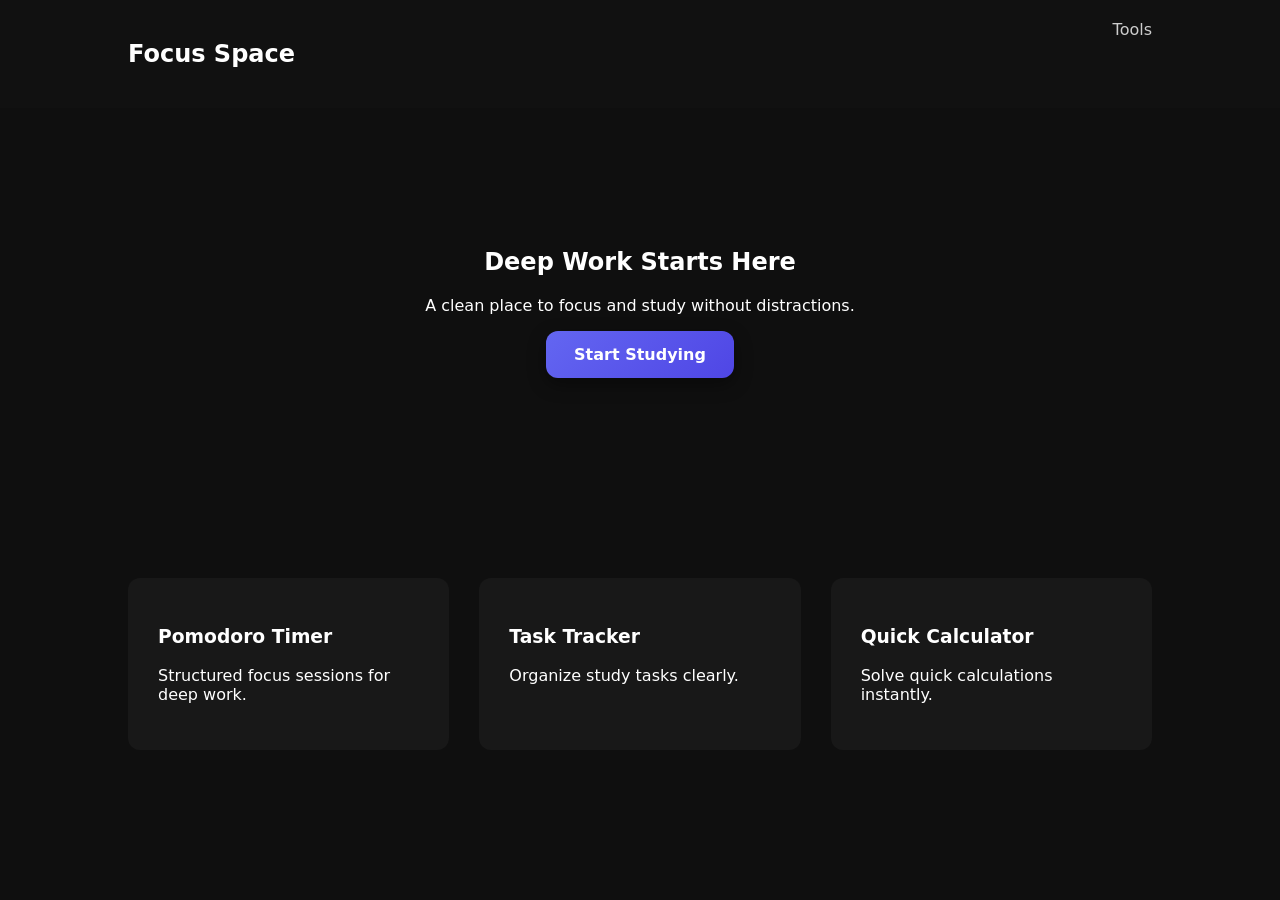
<file: index.html>
<!DOCTYPE html>
<html>
<head>
<title>Focus Space</title>
<link rel="stylesheet" href="style.css">
</head>

<body>

<nav>
<h2>Focus Space</h2>
<a href="tools.html">Tools</a>
</nav>

<section class="hero">

<h1>Deep Work Starts Here</h1>
<p>A clean place to focus and study without distractions.</p>

<a class="btn" href="tools.html">Start Studying</a>

</section>

<section class="features">

<div class="card">
<h3>Pomodoro Timer</h3>
<p>Structured focus sessions for deep work.</p>
</div>

<div class="card">
<h3>Task Tracker</h3>
<p>Organize study tasks clearly.</p>
</div>

<div class="card">
<h3>Quick Calculator</h3>
<p>Solve quick calculations instantly.</p>
</div>

</section>

</body>
</html>
</file>
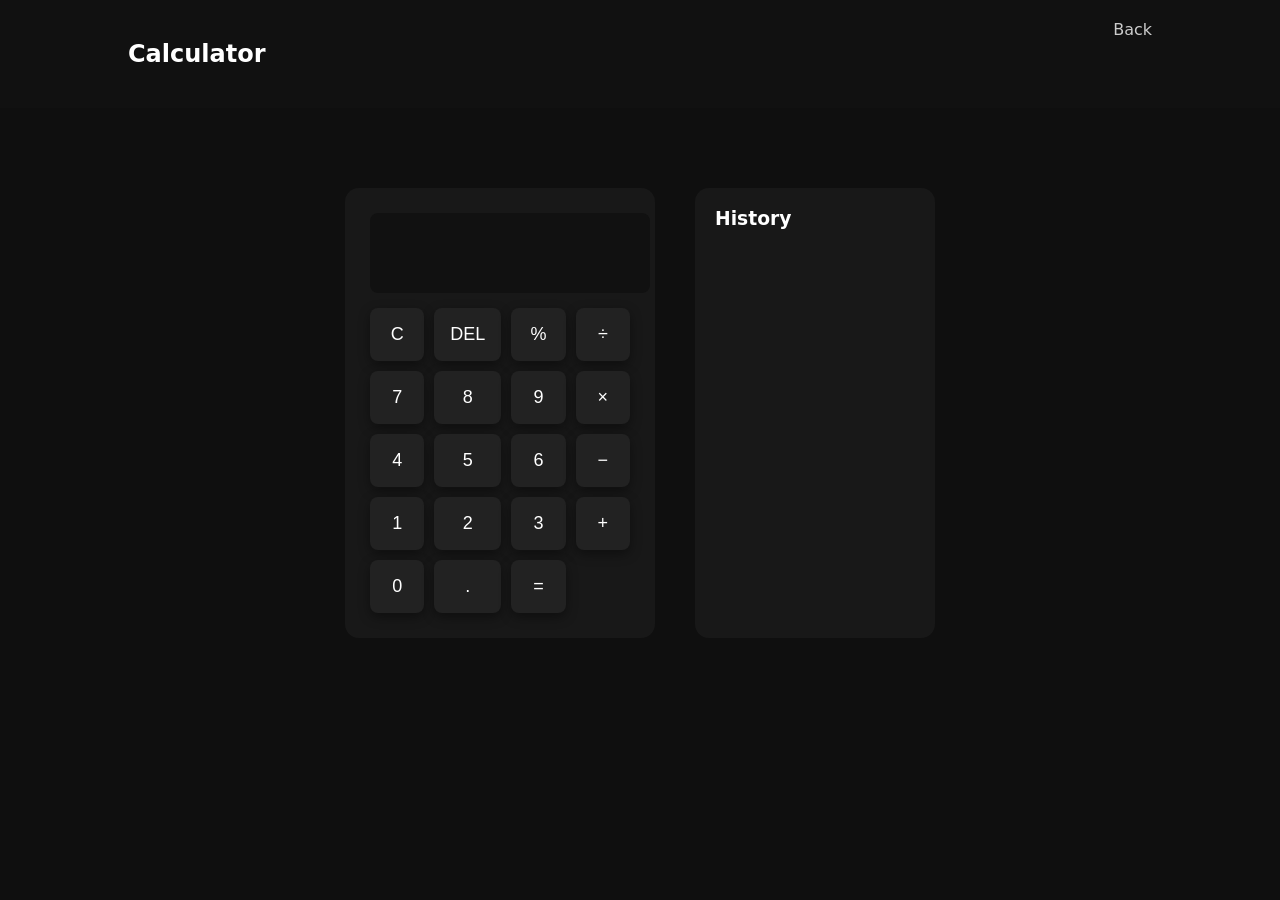
<file: calculator.html>
<!DOCTYPE html>
<html>
<head>
<title>Calculator</title>
<link rel="stylesheet" href="style.css">

<style>

.calc-container{
display:flex;
justify-content:center;
margin-top:80px;
gap:40px;
}

.calculator{
background:#181818;
padding:25px;
border-radius:14px;
width:260px;
}

#display{
width:100%;
height:60px;
font-size:26px;
text-align:right;
padding:10px;
border:none;
background:#111;
color:white;
margin-bottom:15px;
border-radius:8px;
}

.buttons{
display:grid;
grid-template-columns:repeat(4,1fr);
gap:10px;
}

.buttons button{
padding:16px;
font-size:18px;
border:none;
border-radius:8px;
background:#222;
color:white;
cursor:pointer;
}

.buttons button:hover{
background:#333;
}

.operator{
background:#2c2c2c;
}

.equal{
background:#4caf50;
}

.clear{
background:#e53935;
}

.history{
width:200px;
background:#181818;
padding:20px;
border-radius:14px;
}

.history h3{
margin-top:0;
}

.history p{
color:#aaa;
font-size:14px;
}

</style>

</head>

<body>

<nav>
<h2>Calculator</h2>
<a href="tools.html">Back</a>
</nav>

<div class="calc-container">

<div class="calculator">

<input id="display" readonly>

<div class="buttons">

<button class="clear" onclick="clearDisplay()">C</button>
<button onclick="deleteLast()">DEL</button>
<button onclick="append('%')">%</button>
<button class="operator" onclick="append('/')">÷</button>

<button onclick="append('7')">7</button>
<button onclick="append('8')">8</button>
<button onclick="append('9')">9</button>
<button class="operator" onclick="append('*')">×</button>

<button onclick="append('4')">4</button>
<button onclick="append('5')">5</button>
<button onclick="append('6')">6</button>
<button class="operator" onclick="append('-')">−</button>

<button onclick="append('1')">1</button>
<button onclick="append('2')">2</button>
<button onclick="append('3')">3</button>
<button class="operator" onclick="append('+')">+</button>

<button onclick="append('0')">0</button>
<button onclick="append('.')">.</button>
<button class="equal" onclick="calculate()">=</button>

</div>

</div>

<div class="history">

<h3>History</h3>

<div id="historyList"></div>

</div>

</div>

<script>

let display=document.getElementById("display")

function append(val){
display.value+=val
}

function clearDisplay(){
display.value=""
}

function deleteLast(){
display.value=display.value.slice(0,-1)
}

function calculate(){

try{

let exp=display.value

let result=eval(exp)

display.value=result

let history=document.getElementById("historyList")

let p=document.createElement("p")

p.innerText=exp+" = "+result

history.prepend(p)

}

catch{

display.value="Error"

}

}

document.addEventListener("keydown",function(e){

if(!isNaN(e.key) || "+-*/.%".includes(e.key)){
append(e.key)
}

if(e.key==="Enter"){
calculate()
}

if(e.key==="Backspace"){
deleteLast()
}

})

</script>

</body>
</html>
</file>
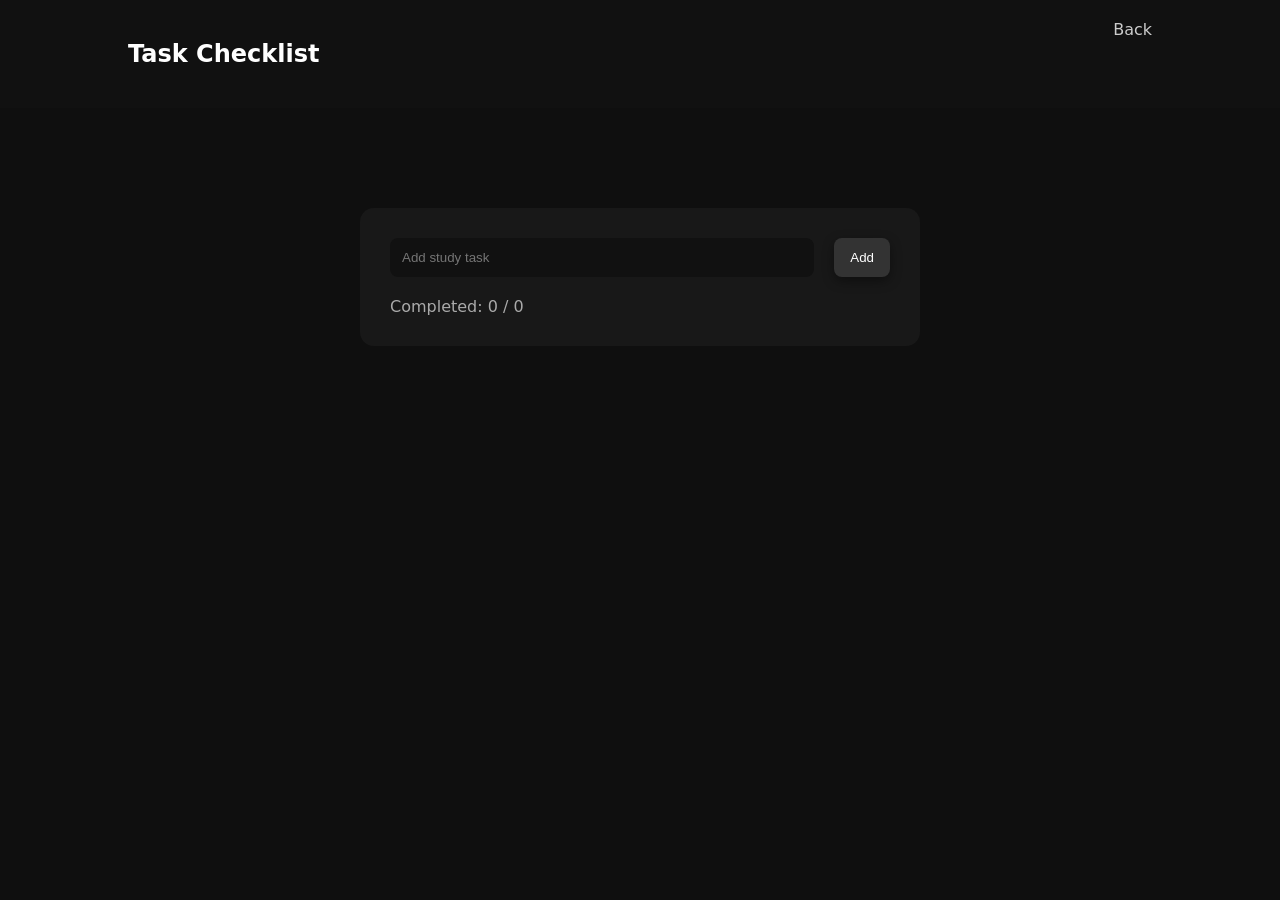
<file: checklist.html>
<!DOCTYPE html>
<html>
<head>
<title>Task Checklist</title>
<link rel="stylesheet" href="style.css">

<style>

.task-container{
max-width:500px;
margin:100px auto;
background:#181818;
padding:30px;
border-radius:14px;
}

.task-input{
display:flex;
gap:10px;
margin-bottom:20px;
}

.task-input input{
flex:1;
padding:12px;
border:none;
border-radius:8px;
background:#111;
color:white;
}

.task-input button{
padding:12px 16px;
border:none;
border-radius:8px;
background:#333;
color:white;
cursor:pointer;
}

.task-input button:hover{
background:#444;
}

ul{
list-style:none;
padding:0;
}

li{
display:flex;
align-items:center;
justify-content:space-between;
padding:10px;
border-bottom:1px solid #222;
}

.task-left{
display:flex;
align-items:center;
gap:10px;
}

.completed{
text-decoration:line-through;
color:#777;
}

.delete-btn{
background:#e53935;
border:none;
padding:6px 10px;
border-radius:6px;
color:white;
cursor:pointer;
}

.stats{
margin-top:15px;
color:#aaa;
}

</style>

</head>

<body>

<nav>
<h2>Task Checklist</h2>
<a href="tools.html">Back</a>
</nav>

<div class="task-container">

<div class="task-input">

<input id="taskInput" placeholder="Add study task">

<button onclick="addTask()">Add</button>

</div>

<ul id="taskList"></ul>

<div class="stats">

Completed: <span id="done">0</span> /
<span id="total">0</span>

</div>

</div>

<script>

let tasks = JSON.parse(localStorage.getItem("tasks")) || []

function save(){
localStorage.setItem("tasks",JSON.stringify(tasks))
}

function render(){

let list=document.getElementById("taskList")
list.innerHTML=""

let done=0

tasks.forEach((task,index)=>{

let li=document.createElement("li")

let left=document.createElement("div")
left.className="task-left"

let checkbox=document.createElement("input")
checkbox.type="checkbox"
checkbox.checked=task.done

checkbox.onchange=function(){
tasks[index].done=checkbox.checked
save()
render()
}

let text=document.createElement("span")
text.innerText=task.text

if(task.done){
text.classList.add("completed")
done++
}

left.appendChild(checkbox)
left.appendChild(text)

let del=document.createElement("button")
del.innerText="X"
del.className="delete-btn"

del.onclick=function(){
tasks.splice(index,1)
save()
render()
}

li.appendChild(left)
li.appendChild(del)

list.appendChild(li)

})

document.getElementById("done").innerText=done
document.getElementById("total").innerText=tasks.length

}

function addTask(){

let input=document.getElementById("taskInput")

if(input.value.trim()==="") return

tasks.push({
text:input.value,
done:false
})

input.value=""

save()
render()

}

document.getElementById("taskInput")
.addEventListener("keypress",function(e){

if(e.key==="Enter"){
addTask()
}

})

render()

</script>

</body>
</html>
</file>
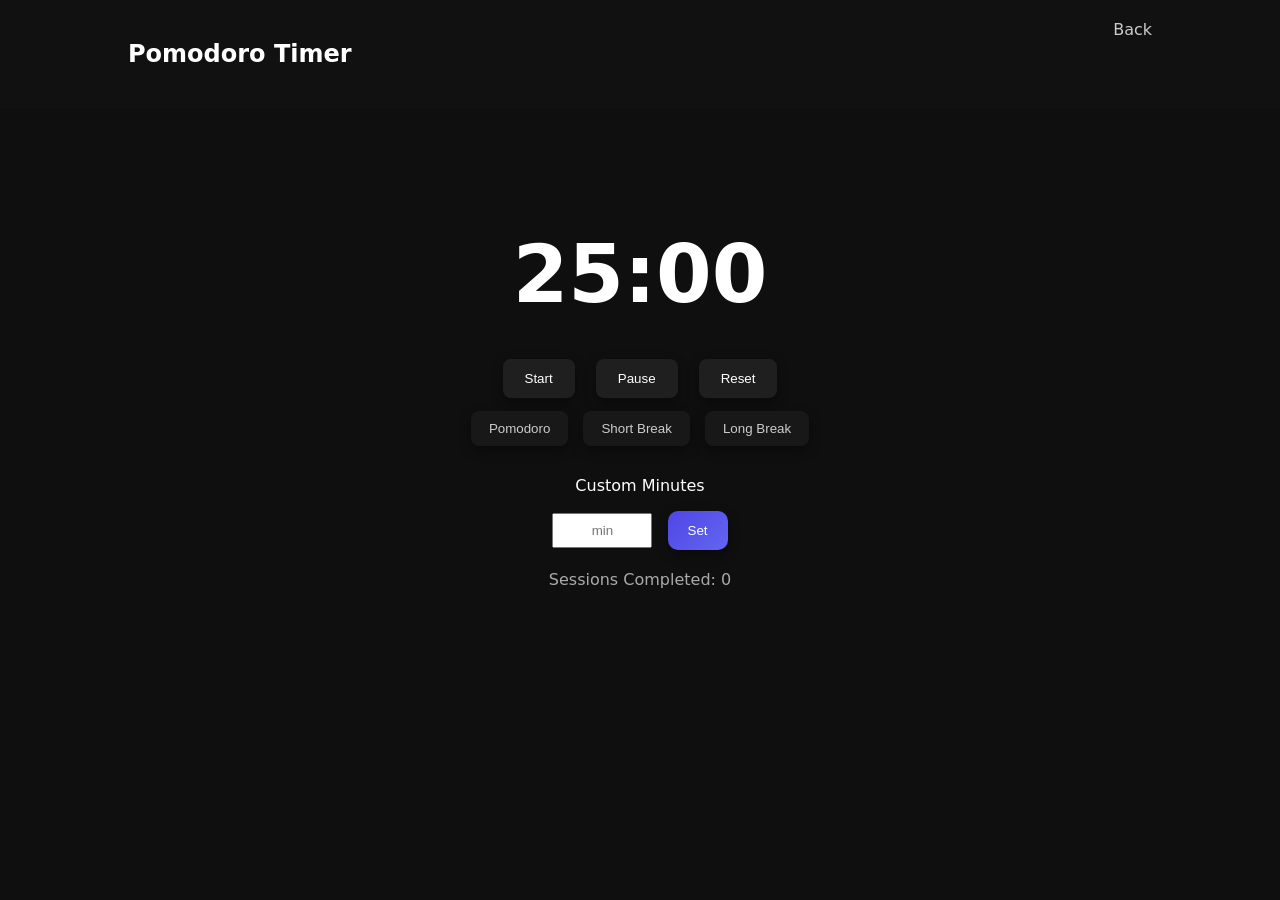
<file: pomodoro.html>
<!DOCTYPE html>
<html>
<head>
<title>Pomodoro Timer</title>
<link rel="stylesheet" href="style.css">

<style>

.timer-container{
text-align:center;
margin-top:120px;
}

#time{
font-size:80px;
margin:30px 0;
}

.controls button{
padding:12px 22px;
margin:8px;
border:none;
border-radius:8px;
background:#1f1f1f;
color:white;
cursor:pointer;
}

.controls button:hover{
background:#333;
}

.mode-buttons button{
padding:10px 18px;
margin:5px;
border:none;
border-radius:8px;
background:#181818;
color:#ccc;
cursor:pointer;
}

.mode-buttons button:hover{
background:#2a2a2a;
}

.custom{
margin-top:25px;
}

input{
padding:8px;
width:80px;
text-align:center;
}

.sessions{
margin-top:20px;
color:#aaa;
}

</style>

</head>

<body>

<nav>
<h2>Pomodoro Timer</h2>
<a href="tools.html">Back</a>
</nav>

<div class="timer-container">

<h1 id="time">25:00</h1>

<div class="controls">
<button onclick="start()">Start</button>
<button onclick="pause()">Pause</button>
<button onclick="reset()">Reset</button>
</div>

<div class="mode-buttons">

<button onclick="setMode(25)">Pomodoro</button>
<button onclick="setMode(5)">Short Break</button>
<button onclick="setMode(15)">Long Break</button>

</div>

<div class="custom">

<p>Custom Minutes</p>

<input id="customInput" placeholder="min">

<button onclick="setCustom()">Set</button>

</div>

<div class="sessions">

Sessions Completed: <span id="sessions">0</span>

</div>

</div>

<script>

let time=1500
let timer=null
let running=false
let sessions=0

function updateDisplay(){

let m=Math.floor(time/60)
let s=time%60

document.getElementById("time").innerText=
m+":"+(s<10?"0":"")+s

}

function start(){

if(running) return

running=true

timer=setInterval(function(){

if(time<=0){

clearInterval(timer)

running=false

sessions++

document.getElementById("sessions").innerText=sessions

alert("Session Complete")

return

}

time--

updateDisplay()

},1000)

}

function pause(){

clearInterval(timer)

running=false

}

function reset(){

pause()

time=1500

updateDisplay()

}

function setMode(minutes){

pause()

time=minutes*60

updateDisplay()

}

function setCustom(){

let mins=document.getElementById("customInput").value

if(mins>0){

pause()

time=mins*60

updateDisplay()

}

}

updateDisplay()

</script>

</body>
</html>
</file>
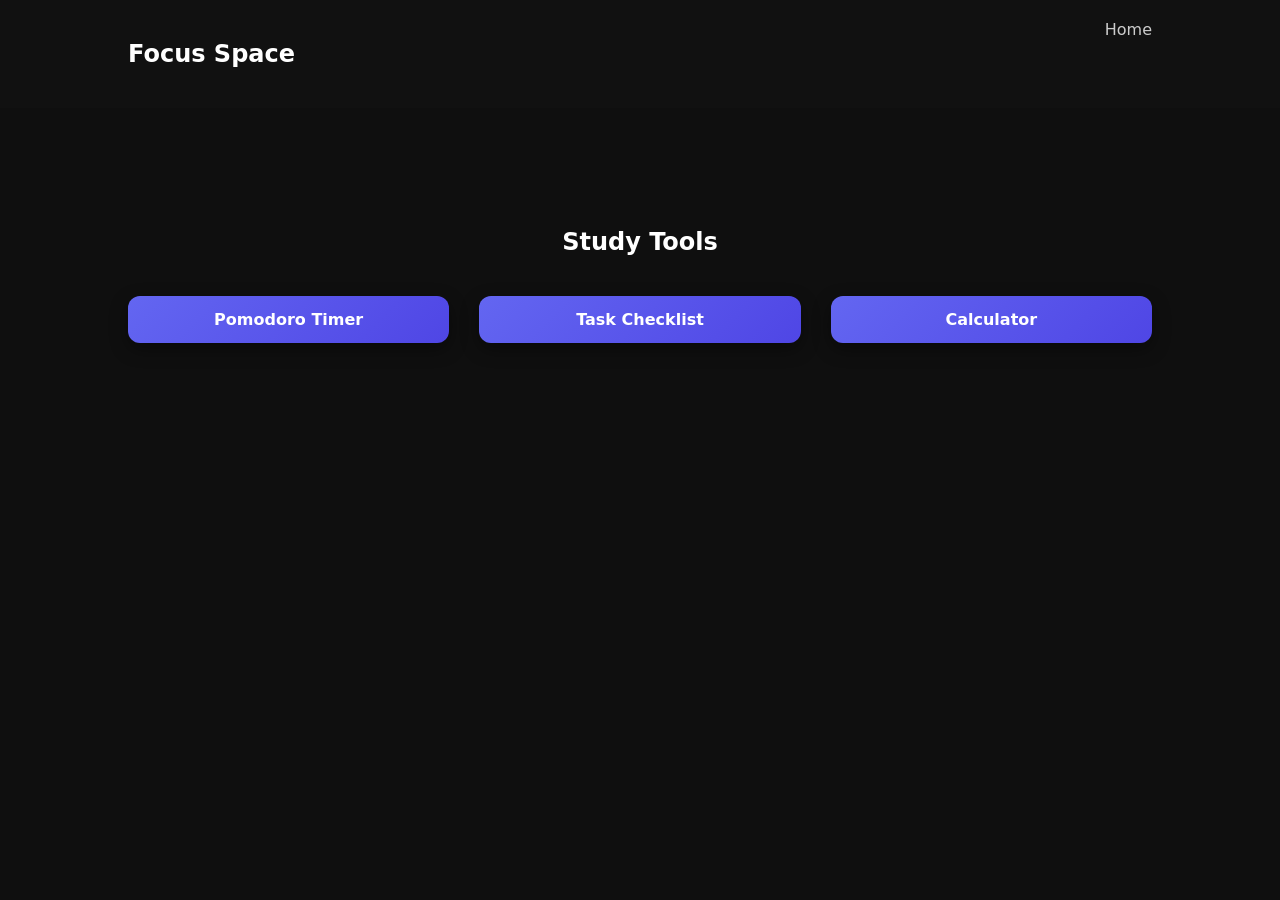
<file: tools.html>
<!DOCTYPE html>
<html>
<head>
<title>Study Tools</title>
<link rel="stylesheet" href="style.css">
</head>

<body>

<nav>
<h2>Focus Space</h2>
<a href="index.html">Home</a>
</nav>

<section class="tools">

<h1>Study Tools</h1>

<div class="grid">

<a class="btn" href="pomodoro.html">Pomodoro Timer</a>

<a class="btn" href="checklist.html">Task Checklist</a>

<a class="btn" href="calculator.html">Calculator</a>

</div>

</section>

</body>
</html>
</file>
<file: style.css>
body{
margin:0;
font-family:system-ui;
background:#0f0f0f;
color:white;
}

nav{
display:flex;
justify-content:space-between;
padding:20px 10%;
background:#111;
}

nav a{
color:#ccc;
text-decoration:none;
}

.hero{
text-align:center;
padding:120px 20px;
}

.main-btn{
display:inline-block;
margin-top:30px;
padding:15px 30px;
background:white;
color:black;
border-radius:10px;
text-decoration:none;
}

.features{
display:grid;
grid-template-columns:repeat(auto-fit,minmax(250px,1fr));
gap:30px;
padding:80px 10%;
}

.card{
background:#181818;
padding:30px;
border-radius:12px;
}

.tools{
text-align:center;
padding:100px 10%;
}

.grid{
display:grid;
grid-template-columns:repeat(auto-fit,minmax(200px,1fr));
gap:30px;
margin-top:40px;
}

.tool-btn{
background:#1c1c1c;
padding:40px;
border-radius:12px;
text-decoration:none;
color:white;
display:block;
}

.tool{
text-align:center;
margin-top:120px;
}

input{
padding:10px;
margin-right:10px;
}
/* MODERN BUTTON STYLE */

button{
padding:12px 20px;
border:none;
border-radius:10px;
background:linear-gradient(135deg,#4f46e5,#6366f1);
color:white;
font-weight:500;
cursor:pointer;
transition:all .25s ease;
box-shadow:0 4px 12px rgba(0,0,0,0.4);
}

/* hover */

button:hover{
transform:translateY(-2px);
box-shadow:0 8px 20px rgba(0,0,0,0.6);
background:linear-gradient(135deg,#6366f1,#818cf8);
}

/* click */

button:active{
transform:scale(0.97);
}

/* special red button (delete / clear) */

.delete-btn,
.clear{
background:linear-gradient(135deg,#ef4444,#dc2626);
}

.delete-btn:hover,
.clear:hover{
background:linear-gradient(135deg,#dc2626,#b91c1c);
}
/* MODERN UNIVERSAL BUTTON */

.btn{
display:inline-block;
padding:14px 28px;
border-radius:12px;
text-decoration:none;
border:none;

background:linear-gradient(135deg,#6366f1,#4f46e5);
color:white;
font-weight:600;

cursor:pointer;
transition:all .25s ease;

box-shadow:0 6px 18px rgba(0,0,0,0.4);
}

.btn:hover{
transform:translateY(-3px);
box-shadow:0 12px 25px rgba(0,0,0,0.6);
background:linear-gradient(135deg,#818cf8,#6366f1);
}

.btn:active{
transform:scale(.97);
}
</file>
